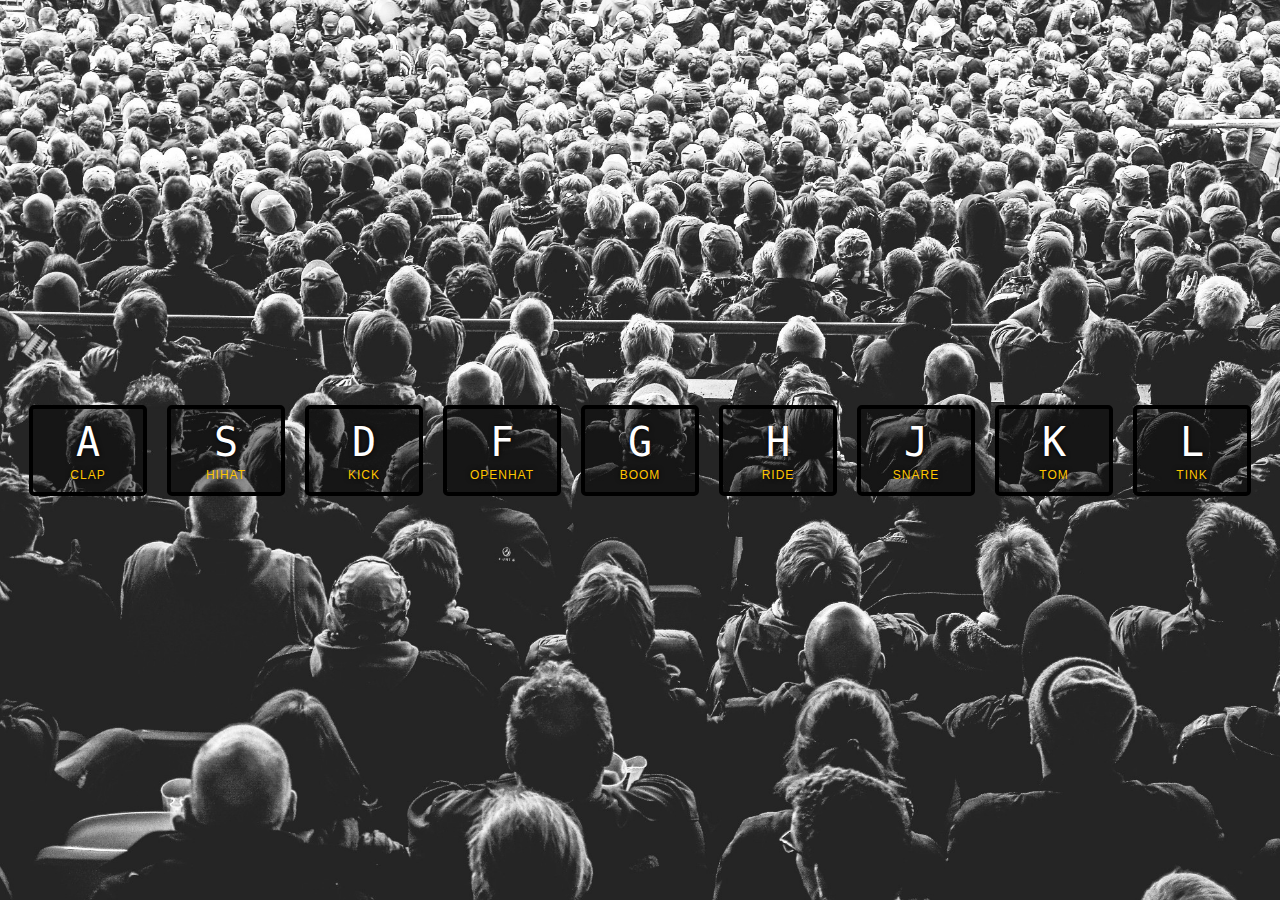
<file: 01/index.html>
<!DOCTYPE html>
<html lang="pt-BR">
<head>
    <meta charset="UTF-8">
    <meta name="viewport" content="width=device-width, initial-scale=1.0">
    <title>Desafio 1</title>
    <link rel="stylesheet" href="style.css">
</head>
<body>

    <div class="keys">
        <div data-key="65" class="key">
            <kbd>A</kbd>
            <span class="sound">clap</span>
        </div>
        <div data-key="83" class="key">
            <kbd>S</kbd>
            <span class="sound">hihat</span>
        </div>
        <div data-key="68" class="key">
            <kbd>D</kbd>
            <span class="sound">kick</span>
        </div>
        <div data-key="70" class="key">
            <kbd>F</kbd>
            <span class="sound">openhat</span>
        </div>
        <div data-key="71" class="key">
            <kbd>G</kbd>
            <span class="sound">boom</span>
        </div>
        <div data-key="72" class="key">
            <kbd>H</kbd>
            <span class="sound">ride</span>
        </div>
        <div data-key="74" class="key">
            <kbd>J</kbd>
            <span class="sound">snare</span>
        </div>
        <div data-key="75" class="key">
            <kbd>K</kbd>
            <span class="sound">tom</span>
        </div>
        <div data-key="76" class="key">
            <kbd>L</kbd>
            <span class="sound">tink</span>
        </div>
    </div>

<audio data-key="65" src="sounds/clap.wav"></audio>
<audio data-key="83" src="sounds/hihat.wav"></audio>
<audio data-key="68" src="sounds/kick.wav"></audio>
<audio data-key="70" src="sounds/openhat.wav"></audio>
<audio data-key="71" src="sounds/boom.wav"></audio>
<audio data-key="72" src="sounds/ride.wav"></audio>
<audio data-key="74" src="sounds/snare.wav"></audio>
<audio data-key="75" src="sounds/tom.wav"></audio>
<audio data-key="76" src="sounds/tink.wav"></audio>

    <script>

        function playSound(e){
            const audio = document.querySelector(`audio[data-key="${e.keyCode}"]`)
            const key = document.querySelector(`.key[data-key="${e.keyCode}"]`)
            key.classList.add('playing');
            if(!audio) return; // para a função de tocar todos juntos
            audio.currentTime = 0; // volta para o começo
            audio.play();
        };

        function removeTransition(e){
            if(e.propertyName !== 'transform') return; // skipa se nao for a transição
            this.classList.remove('playing');
        }

        const keys = document.querySelectorAll('.key');

        keys.forEach(key => key.addEventListener('transitionend', removeTransition));
        window.addEventListener('keydown', playSound)
    </script>
</body>
</html>
</file>
<file: 01/style.css>
html {
    font-size: 10px;
    background: url('./background.jpg') bottom center;
    background-size: cover;
  }

  body,html {
    margin: 0;
    padding: 0;
    font-family: sans-serif;
  }

  .keys {
    display: flex;
    flex: 1;
    min-height: 100vh;
    align-items: center;
    justify-content: center;
  }

  .key {
    border: .4rem solid black;
    border-radius: .5rem;
    margin: 1rem;
    font-size: 1.5rem;
    padding: 1rem .5rem;
    transition: all .1s ease;
    width: 10rem;
    text-align: center;
    color: white;
    background: rgba(0,0,0,0.4);
    text-shadow: 0 0 .5rem black;
  }

  .playing {
    transform: scale(1.1);
    color: #ffc600;
    border-color: #ffc600;
    box-shadow: 0 0 1rem #ffc600;
  }

  kbd {
    display: block;
    font-size: 4rem;
  }

  .sound {
    font-size: 1.2rem;
    text-transform: uppercase;
    letter-spacing: .1rem;
    color: #ffc600;
  }
</file>
